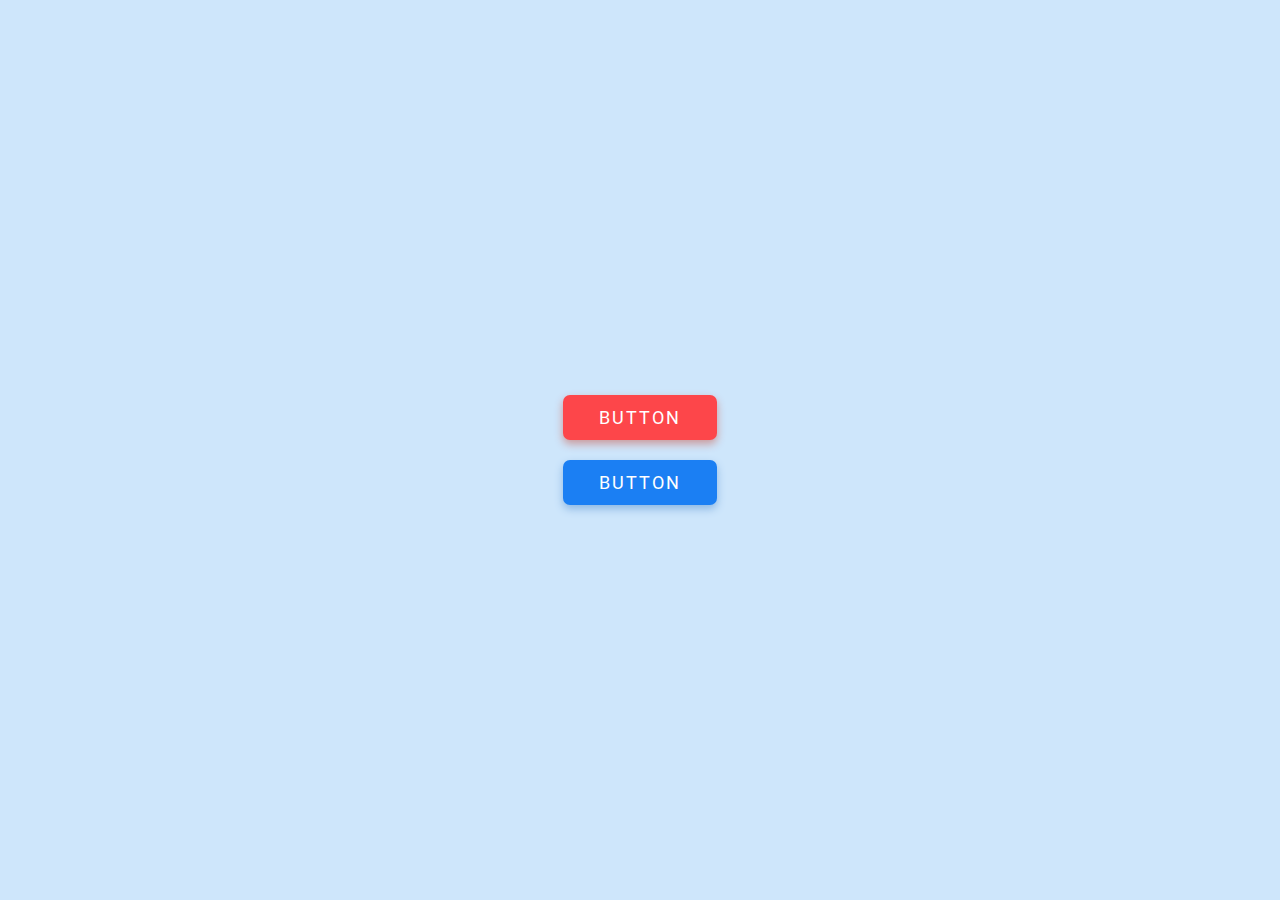
<file: button ripple/index.html>
<!DOCTYPE html>
<html lang="en">
  <head>
    <meta charset="UTF-8" />
    <meta name="viewport" content="width=device-width, initial-scale=1.0" />
    <link rel="stylesheet" href="style.css" />
    <title>Ripple</title>
  </head>

  <body>
    <a href="#">Button</a>
    <a href="#">Button</a>
    <script src="script.js"></script>
  </body>
</html>
</file>
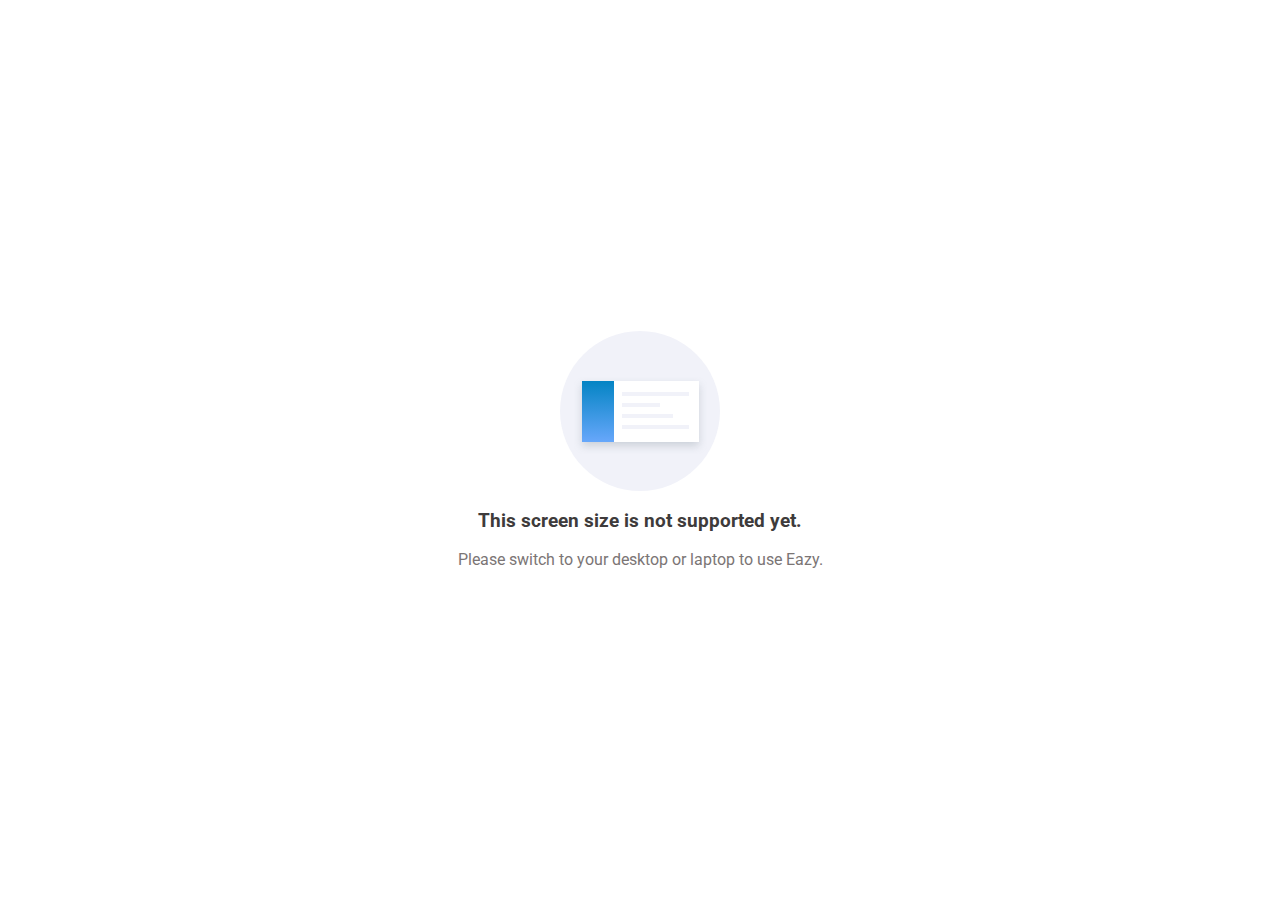
<file: not-supported/index.html>
<!DOCTYPE html>
<html lang="en">
  <head>
    <meta charset="UTF-8" />
    <meta name="viewport" content="width=device-width, initial-scale=1.0" />
    <link rel="stylesheet" href="style.css" />
    <title>Not Supported</title>
  </head>
  <body>
    <div class="not-supported">
      <svg
        width="160"
        height="160"
        viewBox="0 0 160 160"
        fill="none"
        xmlns="http://www.w3.org/2000/svg"
      >
        <circle cx="80" cy="80" r="80" fill="#F1F2F9" />
        <g filter="url(#filter0_d)">
          <rect x="22" y="50" width="117" height="61" fill="white" />
        </g>
        <rect x="62" y="94" width="67" height="4" fill="#F1F2F9" />
        <rect x="62" y="83" width="51" height="4" fill="#F1F2F9" />
        <rect x="62" y="61" width="67" height="4" fill="#F1F2F9" />
        <rect x="62" y="72" width="38" height="4" fill="#F1F2F9" />
        <rect x="22" y="50" width="32" height="61" fill="url(#paint0_linear)" />
        <defs>
          <filter
            id="filter0_d"
            x="14"
            y="46"
            width="133"
            height="77"
            filterUnits="userSpaceOnUse"
            color-interpolation-filters="sRGB"
          >
            <feFlood flood-opacity="0" result="BackgroundImageFix" />
            <feColorMatrix
              in="SourceAlpha"
              type="matrix"
              values="0 0 0 0 0 0 0 0 0 0 0 0 0 0 0 0 0 0 127 0"
            />
            <feOffset dy="4" />
            <feGaussianBlur stdDeviation="4" />
            <feColorMatrix
              type="matrix"
              values="0 0 0 0 0.366146 0 0 0 0 0.435812 0 0 0 0 0.475 0 0 0 0.25 0"
            />
            <feBlend
              mode="normal"
              in2="BackgroundImageFix"
              result="effect1_dropShadow"
            />
            <feBlend
              mode="normal"
              in="SourceGraphic"
              in2="effect1_dropShadow"
              result="shape"
            />
          </filter>
          <linearGradient
            id="paint0_linear"
            x1="38"
            y1="50"
            x2="38"
            y2="111"
            gradientUnits="userSpaceOnUse"
          >
            <stop stop-color="#0484C4" />
            <stop offset="1" stop-color="#67A7FB" />
          </linearGradient>
        </defs>
      </svg>
      <h3 class="not-supported--title">
        This screen size is not supported yet.
      </h3>
      <p class="not-supported--desc">
        Please switch to your desktop or laptop to use Eazy.
      </p>
    </div>
  </body>
</html>
</file>
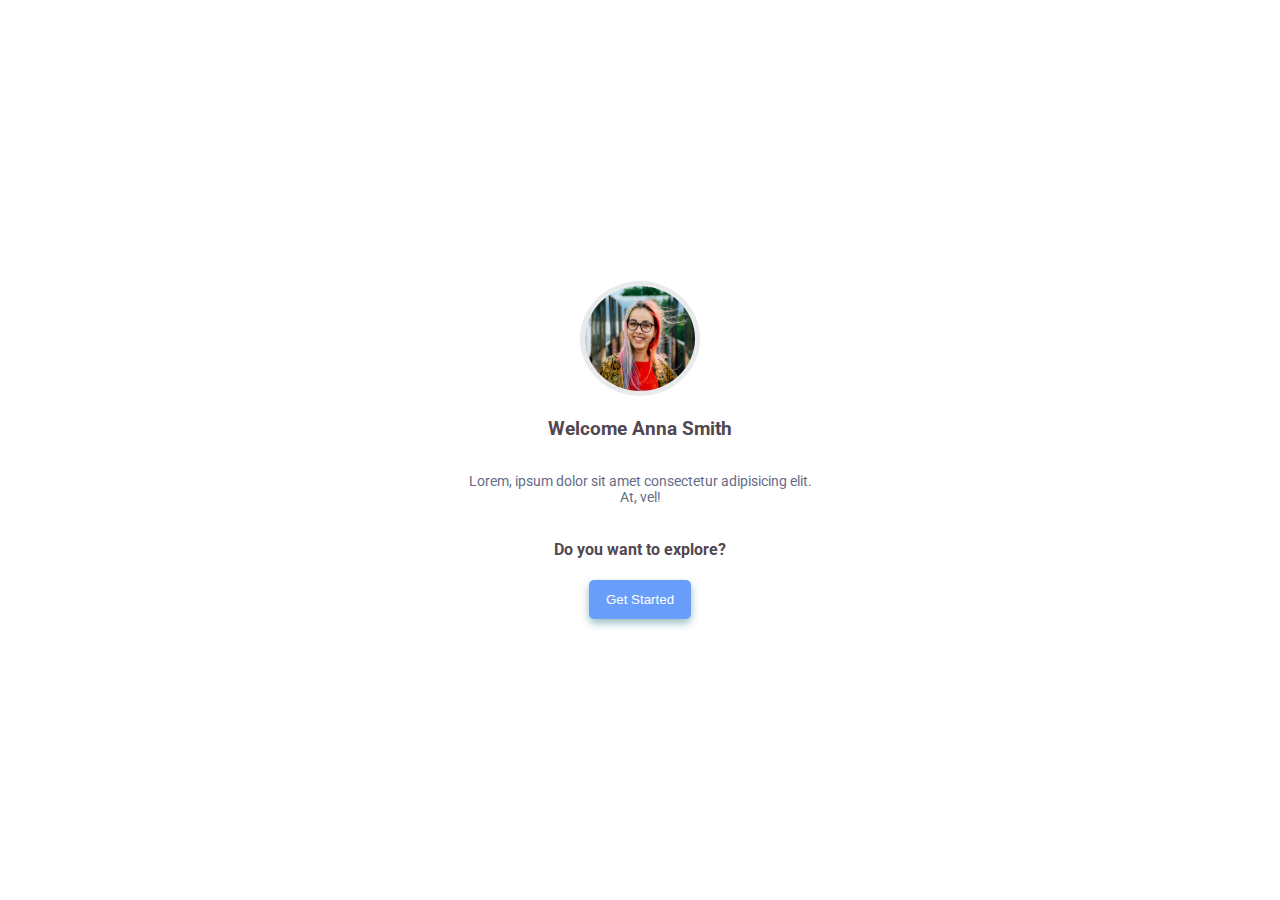
<file: welcome-message/index.html>
<!DOCTYPE html>
<html lang="en">
  <head>
    <meta charset="UTF-8" />
    <meta name="viewport" content="width=device-width, initial-scale=1.0" />
    <link rel="stylesheet" href="style.css" />
    <title>Welcome Messsage</title>
  </head>
  <body>
    <div class="temp">
      <div class="welcome-container">
        <div class="welcome-img">
          <img src="assets/person.jpg" alt="user" />
        </div>
        <h3 class="welcome-heading">Welcome Anna Smith</h3>
        <p class="welcome-desc">
          Lorem, ipsum dolor sit amet consectetur adipisicing elit. At, vel!
        </p>
        <div class="welcome-action">
          <h4>
            <a class="welcome-action--a" href="#">Do you want to explore?</a>
          </h4>
          <button class="welcome-action--button ripple">Get Started</button>
        </div>
      </div>
    </div>
  </body>
</html>
</file>
<file: button ripple/style.css>
@import url('https://fonts.googleapis.com/css2?family=Roboto&display=swap');

* {
  margin: 0;
  padding: 0;
  box-sizing: border-box;
}

body {
  display: flex;
  justify-content: center;
  align-items: center;
  min-height: 100vh;
  flex-direction: column;
  background-color: #cee6fb;
  font-family: 'Roboto', sans-serif;
}

a {
  position: relative;
  display: inline-block;
  padding: 12px 36px;
  margin: 10px 0;
  color: #fff;
  overflow: hidden;
  text-decoration: none;
  text-transform: uppercase;
  font-size: 18px;
  letter-spacing: 2px;
  border-radius: 7px;
  background-color: #fd464a;
  box-shadow: 0 4px 8px #cc999a;
}

a:nth-child(2) {
  background-color: #1b7ff3;
  box-shadow: 0 4px 8px #8db8e4;
}

span {
  position: absolute;
  background: #fff;
  transform: translate(-50%, -50%);
  pointer-events: none;
  border-radius: 50%;
  animation: animate 1s linear infinite;
}

@keyframes animate {
  0% {
    width: 0px;
    height: 0px;
    opacity: 0.5;
  }
  100% {
    width: 500px;
    height: 500px;
    opacity: 0;
  }
}
</file>
<file: not-supported/style.css>
@import url('https://fonts.googleapis.com/css2?family=Roboto:wght@400;700&display=swap');

* {
  box-sizing: border-box;
}

body {
  margin: 0;
  padding: 0;
  display: flex;
  justify-content: center;
  align-items: center;
  width: 100vw;
  height: 100vh;
  font-family: 'Roboto', sans-serif;
}

.not-supported {
  width: 90%;
  height: auto;
  display: flex;
  justify-content: center;
  align-items: center;
  flex-direction: column;
  text-align: center;
}

.not-supported .not-supported--title {
  color: #3e3b3b;
}

.not-supported .not-supported--desc {
  width: 85%;
  margin: 0;
  color: #7b7575;
}
</file>
<file: welcome-message/style.css>
@import url('https://fonts.googleapis.com/css2?family=Roboto:wght@400;700&display=swap');

* {
  box-sizing: border-box;
}

body {
  margin: 0;
  padding: 0;
  display: flex;
  flex-direction: column;
  justify-content: center;
  align-items: center;
  width: 100vw;
  height: 100vh;
  font-family: 'Roboto', sans-serif;
}

.temp {
  width: 350px;
}

.welcome-container {
  display: flex;
  flex-direction: column;
  align-items: center;
  justify-content: center;
  text-align: center;
  color: #524852;
  background-color: #fff;
}

.welcome-img img {
  width: 120px;
  height: 115px;
  border-radius: 50%;
  border: 5px solid #e9eaec;
}

.welcome-desc {
  font-size: 14px;
  color: #656c87;
}

.welcome-action .welcome-action--a {
  text-decoration: none;
  color: #524852;
}

.welcome-action .welcome-action--button {
  cursor: pointer;
  border: none;
  outline: 0;
  color: #fff;
  /* background: linear-gradient(to right, #699dfa, #0484c4); */
  background-color: #699dfa;
  box-shadow: 0 4px 8px #95bdc1;
  padding: 12px 17px;
  border-radius: 5px;
  /* transition: all 0.2s ease; */
}

.welcome-action .welcome-action--button:hover {
  background-color: #5789e2;
}

.ripple {
  background-position: center;
  transition: background 0.9s;
}
.ripple:hover {
  background: #699dfa radial-gradient(circle, transparent 1%, #699dfa 1%)
    center/15000%;
}
.ripple:active {
  background-color: #5789e2;
  background-size: 100%;
  transition: background 0s;
}
</file>
